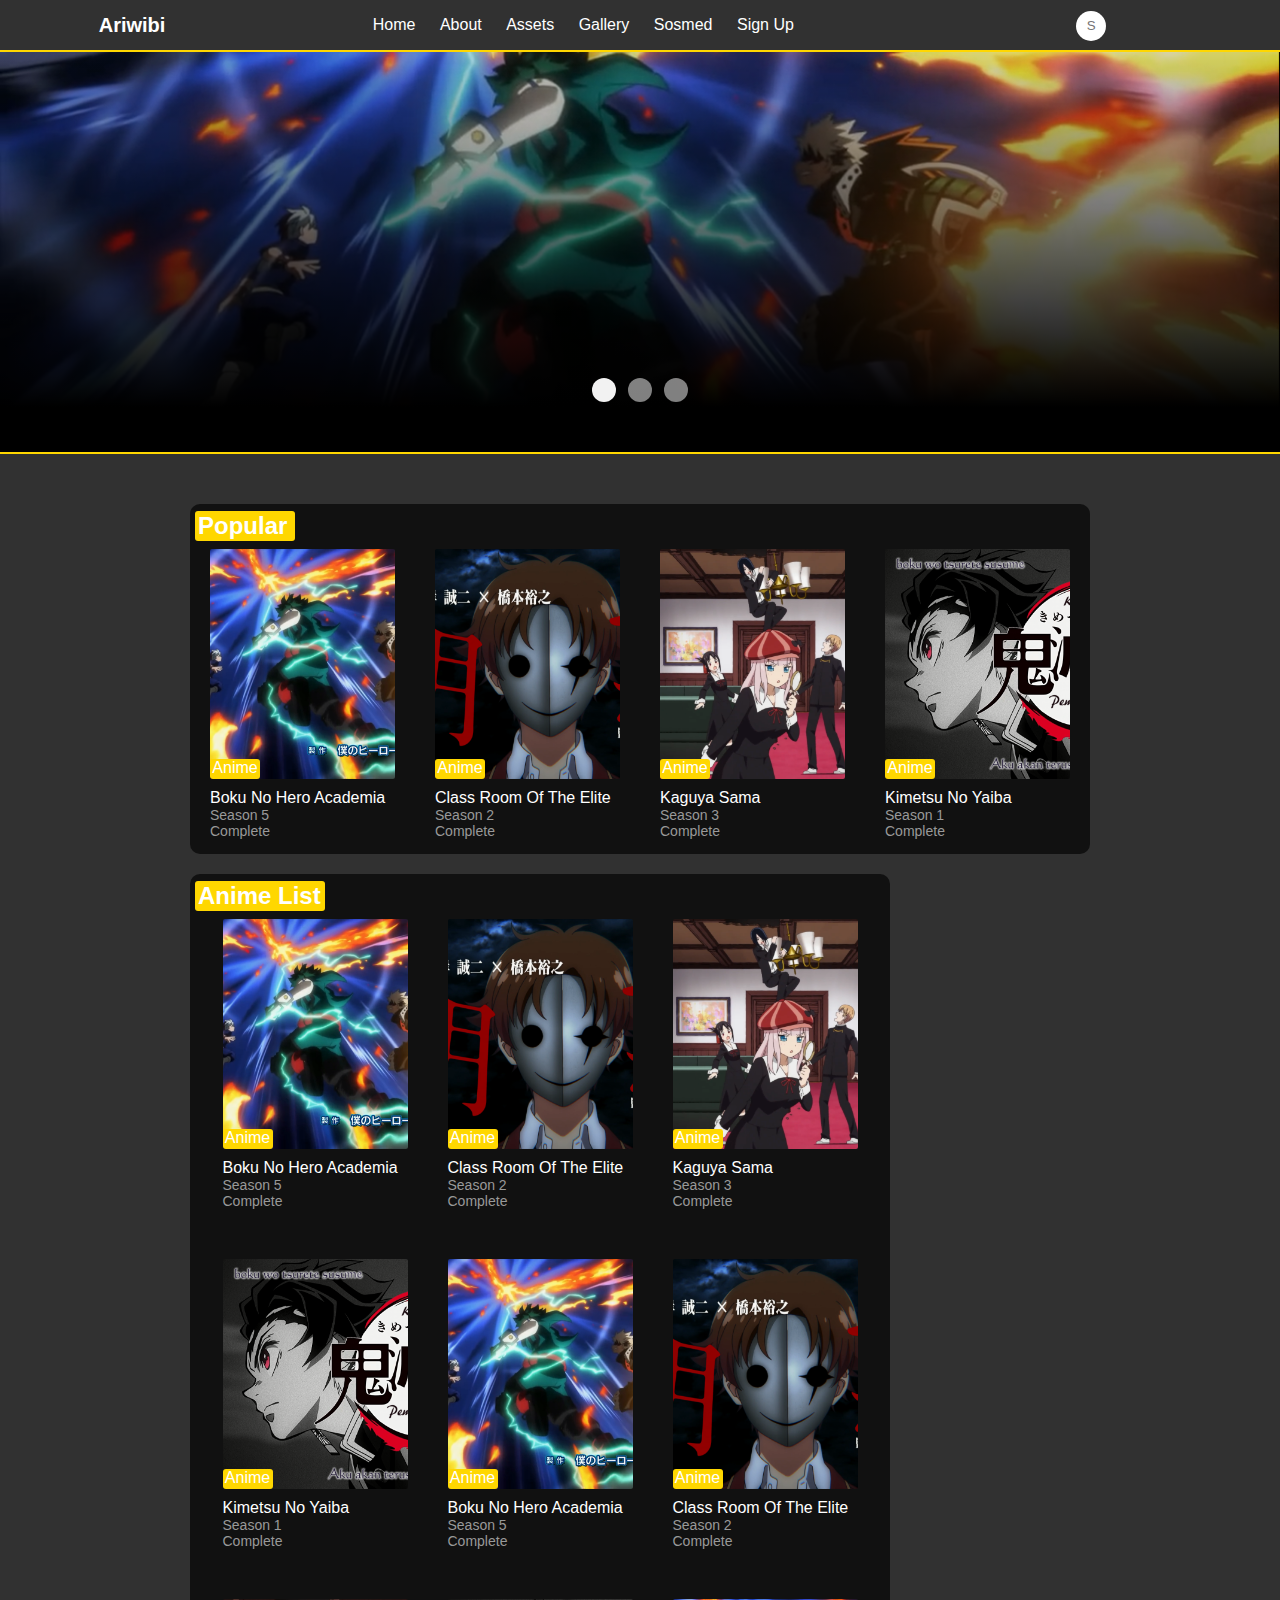
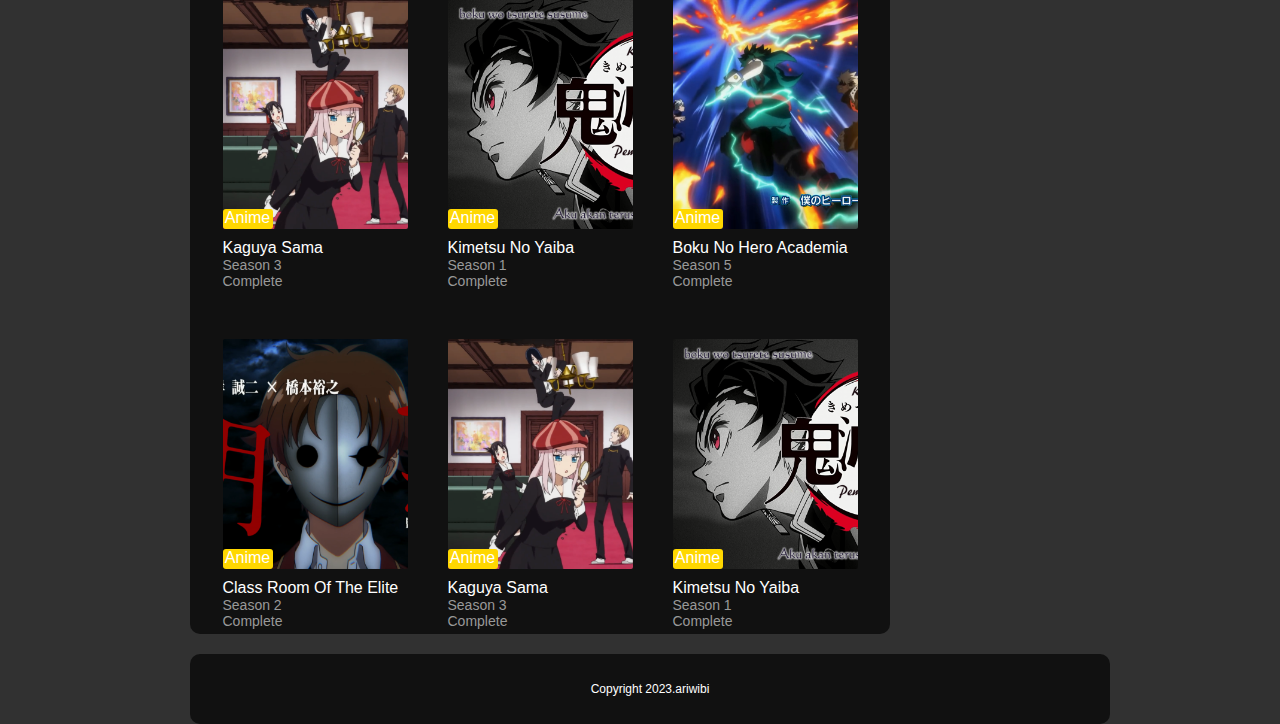
<file: index.html>
<!DOCTYPE html>
<html lang="en">
  <head>
    <meta charset="UTF-8" />
    <meta http-equiv="X-UA-Compatible" content="IE=edge" />
    <meta name="viewport" content="width=device-width, initial-scale=1.0" />
    <title>Home</title>
    <link rel="stylesheet" href="style.css" />
  </head>
  <body>
    <header>
      <nav>
        <div class="logo" onclick="document.location.reload(true)">Ariwibi</div>
        <ul class="menu">
          <li><a href="Home">Home</a></li>
          <li><a href="about">About</a></li>
          <li><a href="assets">Assets</a></li>
          <li><a href="gallery">Gallery</a></li>
          <li><a href="sosmed">Sosmed</a></li>
          <li><a href="login" class="tbl-log">Sign Up</a></li>
        </ul>
        <div class="search">
          <input type="text" placeholder="S" />
        </div>
        <div class="hamburger">
          <span class="bar"></span>
          <span class="bar"></span>
          <span class="bar"></span>
        </div>
      </nav>
    </header>
    <div class="carausel">
      <div class="carausel-controls">
        <input type="radio" id="1" name="controls" checked />
        <input type="radio" id="2" name="controls" />
        <input type="radio" id="3" name="controls" />
        <div class="dots">
          <label for="1"></label>
          <label for="2"></label>
          <label for="3"></label>
        </div>
        <div class="carausel-images">
          <img src="/img/C1.png" alt="" />
          <img src="/img/5.png" alt="" />
          <img src="/img/7.png" alt="" />
        </div>
      </div>
    </div>
    <div class="container">
      <div class="content">
        <div class="popular">
          <div class="popular-title">
            <h2>Popular</h2>
          </div>
          <div class="place">
            <div class="pictures-c1">
              <p>Anime</p>
            </div>
            <div class="title">
              <span>Boku No Hero Academia</span>
              <span class="season">Season 5</span>
              <span class="detile">Complete</span>
            </div>
          </div>
          <div class="place">
            <div class="pictures-c2">
              <p>Anime</p>
            </div>
            <div class="title">
              <span>Class Room Of The Elite</span>
              <span class="season">Season 2</span>
              <span class="detile">Complete</span>
            </div>
          </div>
          <div class="place">
            <div class="pictures-c3">
              <p>Anime</p>
            </div>
            <div class="title">
              <span>Kaguya Sama</span>
              <span class="season">Season 3</span>
              <span class="detile">Complete</span>
            </div>
          </div>
          <div class="place">
            <div class="pictures-c4">
              <p>Anime</p>
            </div>
            <div class="title">
              <span>Kimetsu No Yaiba</span>
              <span class="season">Season 1</span>
              <span class="detile">Complete</span>
            </div>
          </div>
        </div>
        <div class="list">
          <div class="list-title">
            <h2>Anime List</h2>
          </div>
          <div class="place">
            <div class="pictures-c1">
              <p>Anime</p>
            </div>
            <div class="title">
              <span>Boku No Hero Academia</span>
              <span class="season">Season 5</span>
              <span class="detile">Complete</span>
            </div>
          </div>
          <div class="place">
            <div class="pictures-c2">
              <p>Anime</p>
            </div>
            <div class="title">
              <span>Class Room Of The Elite</span>
              <span class="season">Season 2</span>
              <span class="detile">Complete</span>
            </div>
          </div>
          <div class="place">
            <div class="pictures-c3">
              <p>Anime</p>
            </div>
            <div class="title">
              <span>Kaguya Sama</span>
              <span class="season">Season 3</span>
              <span class="detile">Complete</span>
            </div>
          </div>
          <div class="place">
            <div class="pictures-c4">
              <p>Anime</p>
            </div>
            <div class="title">
              <span>Kimetsu No Yaiba</span>
              <span class="season">Season 1</span>
              <span class="detile">Complete</span>
            </div>
          </div>
          <div class="place">
            <div class="pictures-c1">
              <p>Anime</p>
            </div>
            <div class="title">
              <span>Boku No Hero Academia</span>
              <span class="season">Season 5</span>
              <span class="detile">Complete</span>
            </div>
          </div>
          <div class="place">
            <div class="pictures-c2">
              <p>Anime</p>
            </div>
            <div class="title">
              <span>Class Room Of The Elite</span>
              <span class="season">Season 2</span>
              <span class="detile">Complete</span>
            </div>
          </div>
          <div class="place">
            <div class="pictures-c3">
              <p>Anime</p>
            </div>
            <div class="title">
              <span>Kaguya Sama</span>
              <span class="season">Season 3</span>
              <span class="detile">Complete</span>
            </div>
          </div>
          <div class="place">
            <div class="pictures-c4">
              <p>Anime</p>
            </div>
            <div class="title">
              <span>Kimetsu No Yaiba</span>
              <span class="season">Season 1</span>
              <span class="detile">Complete</span>
            </div>
          </div>
          <div class="place">
            <div class="pictures-c1">
              <p>Anime</p>
            </div>
            <div class="title">
              <span>Boku No Hero Academia</span>
              <span class="season">Season 5</span>
              <span class="detile">Complete</span>
            </div>
          </div>
          <div class="place">
            <div class="pictures-c2">
              <p>Anime</p>
            </div>
            <div class="title">
              <span>Class Room Of The Elite</span>
              <span class="season">Season 2</span>
              <span class="detile">Complete</span>
            </div>
          </div>
          <div class="place">
            <div class="pictures-c3">
              <p>Anime</p>
            </div>
            <div class="title">
              <span>Kaguya Sama</span>
              <span class="season">Season 3</span>
              <span class="detile">Complete</span>
            </div>
          </div>
          <div class="place">
            <div class="pictures-c4">
              <p>Anime</p>
            </div>
            <div class="title">
              <span>Kimetsu No Yaiba</span>
              <span class="season">Season 1</span>
              <span class="detile">Complete</span>
            </div>
          </div>
        </div>
        <div class="footer">
          <p class="copy">Copyright 2023.ariwibi</p>
        </div>
      </div>
    </div>

    <script src="script.js"></script>
  </body>
</html>
</file>
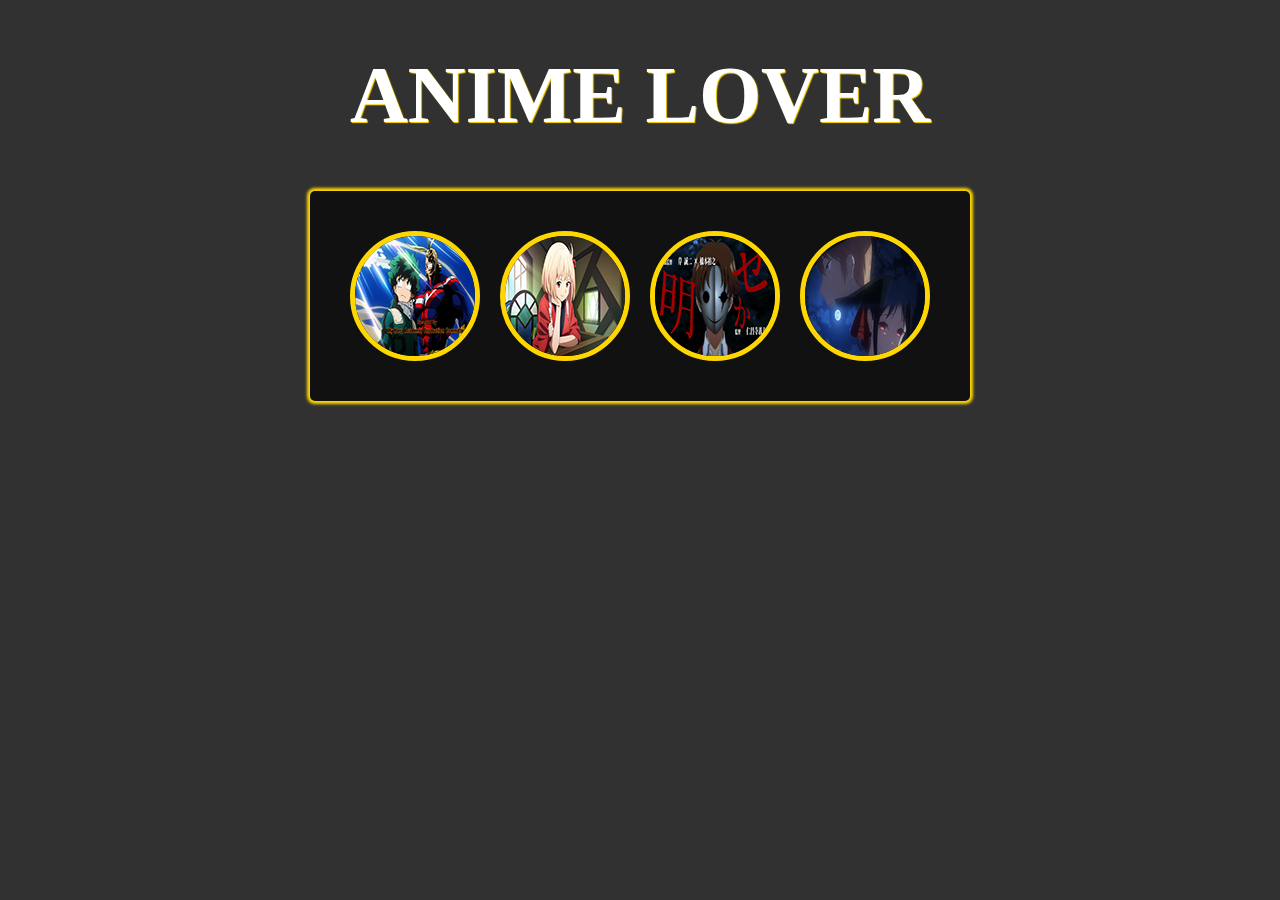
<file: gallery/index.html>
<!DOCTYPE html>
<html lang="en">
  <head>
    <meta charset="UTF-8" />
    <meta http-equiv="X-UA-Compatible" content="IE=edge" />
    <meta name="viewport" content="width=device-width, initial-scale=1.0" />
    <title>Gallery</title>
    <link rel="stylesheet" href="/gallery/css/style.css" />
  </head>
  <body>
    <h1>ANIME LOVER</h1>
    <div class="container">
      <ul class="gallery">
        <li>
          <a href="#image-1">
            <img src="/gallery/img/thumb/T1.png" alt="Boku No Hero" />
            <span>Deku</span>
          </a>

          <div class="overlay" id="image-1">
            <a href="#" class="close">X CLOSE</a>
            <img src="/gallery/img/Full/F1.png" alt="" />
          </div>
        </li>
        <li>
          <a href="#image-2">
            <img src="/gallery/img/thumb/T2.png" alt="Boku No Hero" />
            <span>Mizuki</span>
          </a>

          <div class="overlay" id="image-2">
            <a href="#" class="close">X CLOSE</a>
            <img src="/gallery/img/Full/F2.png" alt="" />
          </div>
        </li>
        <li>
          <a href="#image-3">
            <img src="/gallery/img/thumb/T3.png" alt="Ayanokoji" />
            <span>Ayanokoji</span>
          </a>

          <div class="overlay" id="image-3">
            <a href="#" class="close">X CLOSE</a>
            <img src="/gallery/img/Full/F3.png" alt="" />
          </div>
        </li>
        <li>
          <a href="#image-4">
            <img src="/gallery/img/thumb/T4.png" alt="Kaguya" />
            <span>Kaguya</span>
          </a>

          <div class="overlay" id="image-4">
            <a href="#" class="close">X CLOSE</a>
            <img src="/gallery/img/Full/F4.png" alt="" />
          </div>
        </li>
      </ul>
    </div>
  </body>
</html>
</file>
<file: style.css>
* {
    text-decoration: none;
    list-style-type: none;
    margin: 0;
    padding: 0;
    font-family: 'Poppins', sans-serif;
}
body {
    margin: 0;
    padding: 0;
    box-sizing: border-box;
    background-color: #313131;
}
/* navbar start */

nav {
    position: relative;
    width: 100%;
    height: 50px;
    background-color: #313131;
    display: flex;
    justify-content: space-around;
    align-items: center;
    z-index: 9999;
    border-bottom: 2px solid #ffd700;
}
nav .menu li {
    display: inline-block;
    padding: 10px;
}
.hamburger {
    display: none;
    cursor: pointer; 
}
.logo {
    font-weight: 600;
    font-size: 20px;
    cursor: pointer;
    color: #ffffff;
}
nav .menu li a {
    font-weight: 500;
    color: #ffffff;
}
.logo:hover {
    color: #ffd700;
}
nav .menu li a:hover {
    color: #ffd700;
    border-bottom: 2px solid #ffd700;
}
nav .search {
    width: 180px;
    height: 50px;
    line-height: 50px;
    text-align: center;
}
nav .search input {
    border: none;
    outline: none;
    width: 30px;
    height: 30px;
    border-radius: 50%;
    -webkit-border-radius: 50%;
    -moz-border-radius: 50%;
    -ms-border-radius: 50%;
    -o-border-radius: 50%;
    background-color: #ffffff;
    text-align: center;
    transition: .3s ease-in;
    -webkit-transition: .3s ease-in;
    -moz-transition: .3s ease-in;
    -ms-transition: .3s ease-in;
    -o-transition: .3s ease-in;
}
nav .search:hover input{
    width: 200px;
    border-radius: 5px;
    -webkit-border-radius: 5px;
    -moz-border-radius: 5px;
    -ms-border-radius: 5px;
    -o-border-radius: 5px;
}
.bar {
    display: block;
    width: 25px;
    height: 3px;
    margin: 5px auto;
    transition: 5px auto ease-in-out, all;
    -webkit-transition: 5px auto ease-in-out, all;
    -moz-transition: 5px auto ease-in-out, all;
    -ms-transition: 5px auto ease-in-out, all;
    -o-transition: 5px auto ease-in-out, all;
    background-color: #ffd700;
}
@media screen and (max-width:830px) {
    header {
        margin: 0 auto;
        width: 100%;
    }
    nav {
        width: 100%;
        justify-content: space-between;
    }
    .search {
        display: none;
    }
    .logo {
        margin-left: 5px;
    }
    .hamburger {
        display: block;
        margin-right: 10px;
    }
    .hamburger.active .bar:nth-child(2) {
        opacity: 0;
    }
    .hamburger.active .bar:nth-child(1) {
        transform: translateY(8px) rotate(765deg);
        -webkit-transform: translateY(8px) rotate(765deg);
        -moz-transform: translateY(8px) rotate(765deg);
        -ms-transform: translateY(8px) rotate(765deg);
        -o-transform: translateY(8px) rotate(765deg);
    }
    .hamburger.active .bar:nth-child(3) {
        transform: translateY(-8px) rotate(-764deg);
        -webkit-transform: translateY(-8px) rotate(-764deg);
        -moz-transform: translateY(-8px) rotate(-764deg);
        -ms-transform: translateY(-8px) rotate(-764deg);
        -o-transform: translateY(-8px) rotate(-764deg);
    }
    .menu {
        position: fixed;
        width: 100%;
        height: 100%;
        background: #313131;
        top: 52px;
        flex-direction: column;
        left: 100%;
        text-align: center;
        transition: 0.5s;
        -webkit-transition: 0.5s;
        -moz-transition: 0.5s;
        -ms-transition: 0.5s;
        -o-transition: 0.5s;
    }
    nav .menu li {
        line-height: 50px;
        display: block;
    }
    .menu.active {
        left: 0;
    }
    .menu li a {
        color: #313131;
    }
    .header-bg {
        white: 100%;
    }
}
/* navbar End */

/* carausel start */


.carausel {
    height: 400px;
    width: 100%;
    overflow: hidden;
    position: relative;
    border-bottom: 2px solid #ffd700;

}
.carausel .carausel-controls input {
    display: none;
}
.carausel-images {
    position: absolute;
    top: 0;
    left: 0;
    z-index: 1;
    display: flex;
    width: 300%;
    height: 100%;
    transition: 0.5s;
    -webkit-transition:;
    -moz-transition:;
    -ms-transition:;
    -o-transition:;
}
.carausel-images img {
    width: 100%;
    object-fit: cover;
}
.carausel-controls{
    height: 100%;
    justify-content: flex-end;
}
.carausel-controls, .dots {
    position: absolute;
    z-index: 2;
    display: flex;
    align-items: flex-end;
    width: 100%;
}
.dots label {
    position: relative;
    z-index: 2;
    display: block;
    height: 24px;
    width: 24px;
    border-radius: 50%;
    -webkit-border-radius: 50%;
    -moz-border-radius: 50%;
    -ms-border-radius: 50%;
    -o-border-radius: 50%;
    background-color: rgba(255, 255, 255, 0.5);
    transition: 0.3s;
    -webkit-transition: 0.3s;
    -moz-transition: 0.3s;
    -ms-transition: 0.3s;
    -o-transition: 0.3s;
}   
.dots {
    left: 0;
    bottom: 0;
    height: 400px;
    background:
        linear-gradient(transparent, #000 90%);
    gap: 12px;
    justify-content: center;
    padding-bottom: 50px; 
}
input:nth-child(1):checked ~
.dots label:nth-child(1),
input:nth-child(2):checked ~
.dots label:nth-child(2),
input:nth-child(3):checked ~
.dots label:nth-child(3)
{
    background: rgb(255,255,255, 0.95);
}
input:nth-child(1):checked ~ .carausel-images {
    translate: 0;
}
input:nth-child(2):checked ~ .carausel-images {
    translate: -100vw;
}
input:nth-child(3):checked ~ .carausel-images {
    translate: -200vw;
}


@media screen and (max-width: 710px){
    input:nth-child(1):checked ~ .carausel-images {
        translate: 0;
    }
    input:nth-child(2):checked ~ .carausel-images {
        translate: -101vw;
    }
    input:nth-child(3):checked ~ .carausel-images {
        translate: -201vw;
    }

}
@media screen and (max-width: 706px){
    input:nth-child(1):checked ~ .carausel-images {
        translate: 0;
    }
    input:nth-child(2):checked ~ .carausel-images {
        translate: -101vw;
    }
    input:nth-child(3):checked ~ .carausel-images {
        translate: -202vw;
    }
}
@media screen and (max-width: 702px){
    input:nth-child(1):checked ~ .carausel-images {
        translate: 0;
    }
    input:nth-child(2):checked ~ .carausel-images {
        translate: -102vw;
    }
    input:nth-child(3):checked ~ .carausel-images {
        translate: -203vw;
    }
}
@media screen and (max-width: 700px){
    input:nth-child(1):checked ~ .carausel-images {
        translate: 0;
    }
    input:nth-child(2):checked ~ .carausel-images {
        translate: -103vw;
    }
    input:nth-child(3):checked ~ .carausel-images {
        translate: -204vw;
    }
}
@media screen and (max-width: 690px){
    input:nth-child(1):checked ~ .carausel-images {
        translate: 0;
    }
    input:nth-child(2):checked ~ .carausel-images {
        translate: -105vw;
    }
    input:nth-child(3):checked ~ .carausel-images {
        translate: -210vw;
    }
}
@media screen and (max-width: 680px){
    input:nth-child(1):checked ~ .carausel-images {
        translate: 0;
    }
    input:nth-child(2):checked ~ .carausel-images {
        translate: -107vw;
    }
    input:nth-child(3):checked ~ .carausel-images {
        translate: -214vw;
    }
}
@media screen and (max-width: 670px){
    input:nth-child(1):checked ~ .carausel-images {
        translate: 0;
    }
    input:nth-child(2):checked ~ .carausel-images {
        translate: -110vw;
    }
    input:nth-child(3):checked ~ .carausel-images {
        translate: -216vw;
    }
}
@media screen and (max-width: 660px){
    input:nth-child(1):checked ~ .carausel-images {
        translate: 0;
    }
    input:nth-child(2):checked ~ .carausel-images {
        translate: -110vw;
    }
    input:nth-child(3):checked ~ .carausel-images {
        translate: -220vw;
    }
}
@media screen and (max-width: 650px){
    input:nth-child(1):checked ~ .carausel-images {
        translate: 0;
    }
    input:nth-child(2):checked ~ .carausel-images {
        translate: -120vw;
    }
    input:nth-child(3):checked ~ .carausel-images {
        translate: -230vw;
    }
}
@media screen and (max-width: 640px){
    input:nth-child(1):checked ~ .carausel-images {
        translate: 0;
    }
    input:nth-child(2):checked ~ .carausel-images {
        translate: -120vw;
    }
    input:nth-child(3):checked ~ .carausel-images {
        translate: -230vw;
    }
}
@media screen and (max-width: 630px){
    input:nth-child(1):checked ~ .carausel-images {
        translate: 0;
    }
    input:nth-child(2):checked ~ .carausel-images {
        translate: -120vw;
    }
    input:nth-child(3):checked ~ .carausel-images {
        translate: -240vw;
    }
}
@media screen and (max-width: 620px){
    input:nth-child(1):checked ~ .carausel-images {
        translate: 0;
    }
    input:nth-child(2):checked ~ .carausel-images {
        translate: -120vw;
    }
    input:nth-child(3):checked ~ .carausel-images {
        translate: -240vw;
    }
}
@media screen and (max-width: 600px){
    input:nth-child(1):checked ~ .carausel-images {
        translate: 0;
    }
    input:nth-child(2):checked ~ .carausel-images {
        translate: -130vw;
    }
    input:nth-child(3):checked ~ .carausel-images {
        translate: -250vw;
    }
}
@media screen and (max-width: 570px){
    input:nth-child(1):checked ~ .carausel-images {
        translate: 0;
    }
    input:nth-child(2):checked ~ .carausel-images {
        translate: -150vw;
    }
    input:nth-child(3):checked ~ .carausel-images {
        translate: -270vw;
    }
}
@media screen and (max-width: 530px){
    input:nth-child(1):checked ~ .carausel-images {
        translate: 0;
    }
    input:nth-child(2):checked ~ .carausel-images {
        translate: -150vw;
    }
    input:nth-child(3):checked ~ .carausel-images {
        translate: -280vw;
    }
}
@media screen and (max-width: 510px){
    input:nth-child(1):checked ~ .carausel-images {
        translate: 0;
    }
    input:nth-child(2):checked ~ .carausel-images {
        translate: -150vw;
    }
    input:nth-child(3):checked ~ .carausel-images {
        translate: -300vw;
    }
}
@media screen and (max-width: 470px){
    input:nth-child(1):checked ~ .carausel-images {
        translate: 0;
    }
    input:nth-child(2):checked ~ .carausel-images {
        translate: -200vw;
    }
    input:nth-child(3):checked ~ .carausel-images {
        translate: -330vw;
    }
}
@media screen and (max-width: 460px){
    input:nth-child(1):checked ~ .carausel-images {
        translate: 0;
    }
    input:nth-child(2):checked ~ .carausel-images {
        translate: -190vw;
    }
    input:nth-child(3):checked ~ .carausel-images {
        translate: -360vw;
    }
}
@media screen and (max-width: 450px){
    input:nth-child(1):checked ~ .carausel-images {
        translate: 0;
    }
    input:nth-child(2):checked ~ .carausel-images {
        translate: -180vw;
    }
    input:nth-child(3):checked ~ .carausel-images {
        translate: -360vw;
    }
}
@media screen and (max-width: 440px){
    input:nth-child(1):checked ~ .carausel-images {
        translate: 0;
    }
    input:nth-child(2):checked ~ .carausel-images {
        translate: -170vw;
    }
    input:nth-child(3):checked ~ .carausel-images {
        translate: -350vw;
    }
}
@media screen and (max-width: 430px){
    input:nth-child(1):checked ~ .carausel-images {
        translate: 0;
    }
    input:nth-child(2):checked ~ .carausel-images {
        translate: -170vw;
    }
    input:nth-child(3):checked ~ .carausel-images {
        translate: -340vw;
    }
}
@media screen and (max-width: 430px){
    input:nth-child(1):checked ~ .carausel-images {
        translate: 0;
    }
    input:nth-child(2):checked ~ .carausel-images {
        translate: -180vw;
    }
    input:nth-child(3):checked ~ .carausel-images {
        translate: -360vw;
    }
}
@media screen and (max-width: 400px){
    input:nth-child(1):checked ~ .carausel-images {
        translate: 0;
    }
    input:nth-child(2):checked ~ .carausel-images {
        translate: -200vw;
    }
    input:nth-child(3):checked ~ .carausel-images {
        translate: -400vw;
    }
}
@media screen and (max-width: 370px){
    input:nth-child(1):checked ~ .carausel-images {
        translate: 0;
    }
    input:nth-child(2):checked ~ .carausel-images {
        translate: -210vw;
    }
    input:nth-child(3):checked ~ .carausel-images {
        translate: -430vw;
    }
}
@media screen and (max-width: 340px){
    input:nth-child(1):checked ~ .carausel-images {
        translate: 0;
    }
    input:nth-child(2):checked ~ .carausel-images {
        translate: -250vw;
    }
    input:nth-child(3):checked ~ .carausel-images {
        translate: -460vw;
    }
}
@media screen and (max-width: 340px){
    input:nth-child(1):checked ~ .carausel-images {
        translate: 0;
    }
    input:nth-child(2):checked ~ .carausel-images {
        translate: -250vw;
    }
    input:nth-child(3):checked ~ .carausel-images {
        translate: -480vw;
    }
}
@media screen and (max-width: 300px){
    input:nth-child(1):checked ~ .carausel-images {
        translate: 0;
    }
    input:nth-child(2):checked ~ .carausel-images {
        translate: -270vw;
    }
    input:nth-child(3):checked ~ .carausel-images {
        translate: -500vw;
    }
}
/* carausel end */

/* content start */

.container .content {
    width: 900px;
    height: 800px;
    margin: auto;
    z-index: 9999;
    position: relative;
    margin-top: 50px;
}
.container .content .popular {  
    position: relative;
    width: 900px;
    height: 350px;
    background-color: #111111;
    border-radius: 10px;
    -webkit-border-radius: 10px;
    -moz-border-radius: 10px;
    -ms-border-radius: 10px;
    -o-border-radius: 10px;
    display: flex;
    flex-wrap: wrap;
    justify-content: center;
}
.place {
    width: 185px;
    height: 300px;
    margin: 20px;
    color: #fff
}
.pictures {
    
    width: 185px;
    height: 230px;
    background-color: #fff;
    margin-bottom: 10px ; 
}
.pictures-c1{
    margin-top: 25px;
    width: 185px;
    height: 230px;
    background-color: #fff;
    margin-bottom: 10px ;
    background-image: url(/img/C1.png);
    background-size: cover;
    background-repeat: no-repeat;
    background-position: -90px 0;
    display: flex;
    align-items: flex-end;
    border-radius: 2px;
    -webkit-border-radius: 2px;
    -moz-border-radius: 2px;
    -ms-border-radius: 2px;
    -o-border-radius: 2px;
}
.pictures-c2{
    margin-top: 25px;
    width: 185px;
    height: 230px;
    background-color: #fff;
    margin-bottom: 10px ; 
    background-image: url(/img/5.png);
    background-size: cover;
    background-repeat: no-repeat;
    background-position: -90px 0;
    display: flex;
    align-items: flex-end;  
    border-radius: 2px;
    -webkit-border-radius: 2px;
    -moz-border-radius: 2px;
    -ms-border-radius: 2px;
    -o-border-radius: 2px;
}
.pictures-c3{
    margin-top: 25px;
    width: 185px;
    height: 230px;
    background-color: #fff;
    margin-bottom: 10px ; 
    background-image: url(/img/6.png);
    background-size: cover;
    background-repeat: no-repeat;
    background-position: -90px 0;
    display: flex;
    align-items: flex-end;  
    border-radius: 2px;
    -webkit-border-radius: 2px;
    -moz-border-radius: 2px;
    -ms-border-radius: 2px;
    -o-border-radius: 2px;
}
.pictures-c4{
    margin-top: 25px;
    width: 185px;
    height: 230px;
    background-color: #fff;
    margin-bottom: 10px ; 
    background-image: url(/img/C3.png);
    background-size: cover;
    background-repeat: no-repeat;
    background-position: -10px 0;
    display: flex;
    align-items: flex-end;  
    border-radius: 2px;
    -webkit-border-radius: 2px;
    -moz-border-radius: 2px;
    -ms-border-radius: 2px;
    -o-border-radius: 2px;
}
.container .content .popular .place p {
    width: 50px;
    height: 20px;
    background-color: #ffd700;
    text-align: center;
    border-radius: 3px;
    -webkit-border-radius: 3px;
    -moz-border-radius: 3px;
    -ms-border-radius: 3px;
    -o-border-radius: 3px;
}  
.container .content .popular .place span {
    display: block;
}
.season, .detile{
    color: #999999;
    font-size: 14px; 
}
.popular-title {
    width: 100px;
    height: 30px;
    background-color: #ffd700;
    position: absolute;
    top: 7px;
    left: 5px;
    border-radius: 3px;
    -webkit-border-radius: 3px;
    -moz-border-radius: 3px;
    -ms-border-radius: 3px;
    -o-border-radius: 3px;
    padding: 3px;
    box-sizing: border-box;
    display: flex;
    align-items: center;
}
.popular-title h2 {
    color: #fff;
}

/* list start*/
.list-title {
    width: 130px;
    height: 30px;
    background-color: #ffd700;
    position: absolute;
    top: 7px;
    left: 5px;
    border-radius: 3px;
    -webkit-border-radius: 3px;
    -moz-border-radius: 3px;
    -ms-border-radius: 3px;
    -o-border-radius: 3px;
    padding: 3px;
    box-sizing: border-box;
    display: flex;
    align-items: center;
}
.list-title h2 {
    color: #fff;
}
.container .content .list {  
    position: relative;
    margin-top: 20px;
    width: 700px;
    background-color: #111111;
    border-radius: 10px;
    -webkit-border-radius: 10px;
    -moz-border-radius: 10px;
    -ms-border-radius: 10px;
    -o-border-radius: 10px;
    display: flex;
    flex-wrap: wrap;
    justify-content: center;
}
.container .content .list .place p {
    width: 50px;
    height: 20px;
    background-color: #ffd700;
    text-align: center;
    border-radius: 3px;
    -webkit-border-radius: 3px;
    -moz-border-radius: 3px;
    -ms-border-radius: 3px;
    -o-border-radius: 3px;
}  
.container .content .list .place span {
    display: block;
}

/* list end */

/* footer start */
.footer {
    background-color: #111111;
    height: 50px;
    width: 100%;
    border-radius: 10px;
    -webkit-border-radius: 10px;
    -moz-border-radius: 10px;
    -ms-border-radius: 10px;
    -o-border-radius: 10px;
    margin-top: 20px;
    text-align: center;
    line-height: 50px;
    padding: 10px;
}
.footer .copy {
    color: #fff;
    font-size: 12px;
}
/* footer end */
@media screen and (max-width: 991.98px) {
    .carausel {
        width: 100%;
    }
    nav {
        width: 100%;
    }
    .container {
        width: 100%;
    }
   .container .content {
    width: 100%;
    margin: auto;
    margin-top: 20px;
   }
   .container .content .popular {
    width: 90%;
    margin: auto;
    /* height: 100%; */
   }
   .container .content .list {
    width: 90%;
    margin: auto;
    margin-top: 20px;
   }
   .container .content .footer {
    width: 90%;
    margin: auto;
    margin-top: 20px;
   }

}
/* content end */
</file>
<file: gallery/css/style.css>
* {
    margin : 0;
    padding: 0;
    text-decoration: none;
    list-style-type: none;
}
body {
    background-color: #313131;
    font-weight: bold;
}
h1 {
    font-size: 80px;
    margin: 50px;
    font-weight: bold;
    text-align: center;
    text-shadow: 1px 1px 1px rgba(255, 215, 0, 1);
    color: #ffffff;
}
.container {
    width: 600px;
    background-color: #111;
    margin: auto;
    padding: 30px;
    box-shadow: 0 0 3px 3px rgba(255, 215, 0, 1);
    border-radius: 5px;
    -webkit-border-radius:;
    -moz-border-radius:;
    -ms-border-radius:;
    -o-border-radius:;
}
.gallery {
    display: flex;
    justify-content: center;
  
}
.gallery li {
    width: 120px;
    height: 120px;
    border-radius: 50%;
    -webkit-border-radius: 50%;
    -moz-border-radius: 50%;
    -ms-border-radius: 50%;
    -o-border-radius: 50%;
    border: 5px solid #ffd700;
    position: relative;
    margin: 10px;
  
    
}
.gallery li a img {
    border-radius: 50%;
    -webkit-border-radius: 50%;
    -moz-border-radius: 50%;
    -ms-border-radius: 50%;
    -o-border-radius: 50%;
}
.gallery li span {
    display: block;
    width: 120px;
    height: 120px;
    background-color: rgba(200, 200, 200, .5);
    position: absolute;
    top: 0;
    border-radius: 50%;
    -webkit-border-radius: 50%;
    -moz-border-radius: 50%;
    -ms-border-radius: 50%;
    -o-border-radius: 50%;
    text-align: center;
    line-height: 120px;
    color: #ffffff;
    font-size: 18px;
    opacity: 0;
    text-shadow: 1px 1px 1px rgba(255, 215, 0, 1);
    transform: scale(0) rotate(0);
    -webkit-transform: scale(0) rotate(0);
    -moz-transform: scale(0) rotate(0);
    -ms-transform: scale(0) rotate(0);
    -o-transform: scale(0) rotate(0);
    transition: .3s;
    -webkit-transition: .3s;
    -moz-transition: .3s;
    -ms-transition: .3s;
    -o-transition: .3s;
}
.gallery li a:hover span {
    opacity: 1;
    transform: scale(1) rotate(360deg);
    -webkit-transform: scale(1) rotate(360deg);
    -moz-transform: scale(1) rotate(360deg);
    -ms-transform: scale(1) rotate(360deg);
    -o-transform: scale(1) rotate(360deg);
}

/* overlay */

.overlay {
   width: 0;
   height: 0;
   overflow: hidden;
   position: fixed;
   top: 0;
   left: 0;
   transition: .8s;
   background: rgba(0,0,0,0);
   z-index: 9999;
   -webkit-transition: .8s;
   -moz-transition: .8s;
   -ms-transition: .8s;
   -o-transition: .8s;
   text-align: center;
   padding: 90px 0;
}
.overlay:target {

    width: auto;
    height: auto;
    right: 0;
    bottom: 0;
    background: rgba(0,0,0,.7);
}
.overlay img {
    max-height: 100%;
    box-shadow: 0 0 3px 3px rgba(255, 215, 0, 1);
}
.overlay:target img {
    animation: animasi 3s;
    -webkit-animation: animasi 1s;
}
@keyframes animasi {
    0% {
        transform: scale(0);
        -webkit-transform: scale(0);
        -moz-transform: scale(0);
        -ms-transform: scale(0);
        -o-transform: scale(0);
        opacity: 0
    }
    100% {
        transform: scale(1);
        -webkit-transform: scale(1);
        -moz-transform: scale(1);
        -ms-transform: scale(1);
        -o-transform: scale(1);
        opacity: 1;
    }
}
.overlay .close {
    position: absolute;
    top: 50px;
    left: 50%;
    color: white;
    margin-left: -30px;
    text-shadow: 1px 1px 3px #ffd700;
    border: 2px solid #fff;
    padding: 3px;
    opacity: 0;
    background-color: #111;
}
.overlay:target .close {
    animation: close .5s .5s forwards;
    -webkit-animation: close .5s .5s forwards;
}
@keyframes close {
    0% {
        opacity: 0;
        margin-top: -30px;
    }
    100% {
        opacity: 1;
        margin-top: 0;
    }
}
</file>
